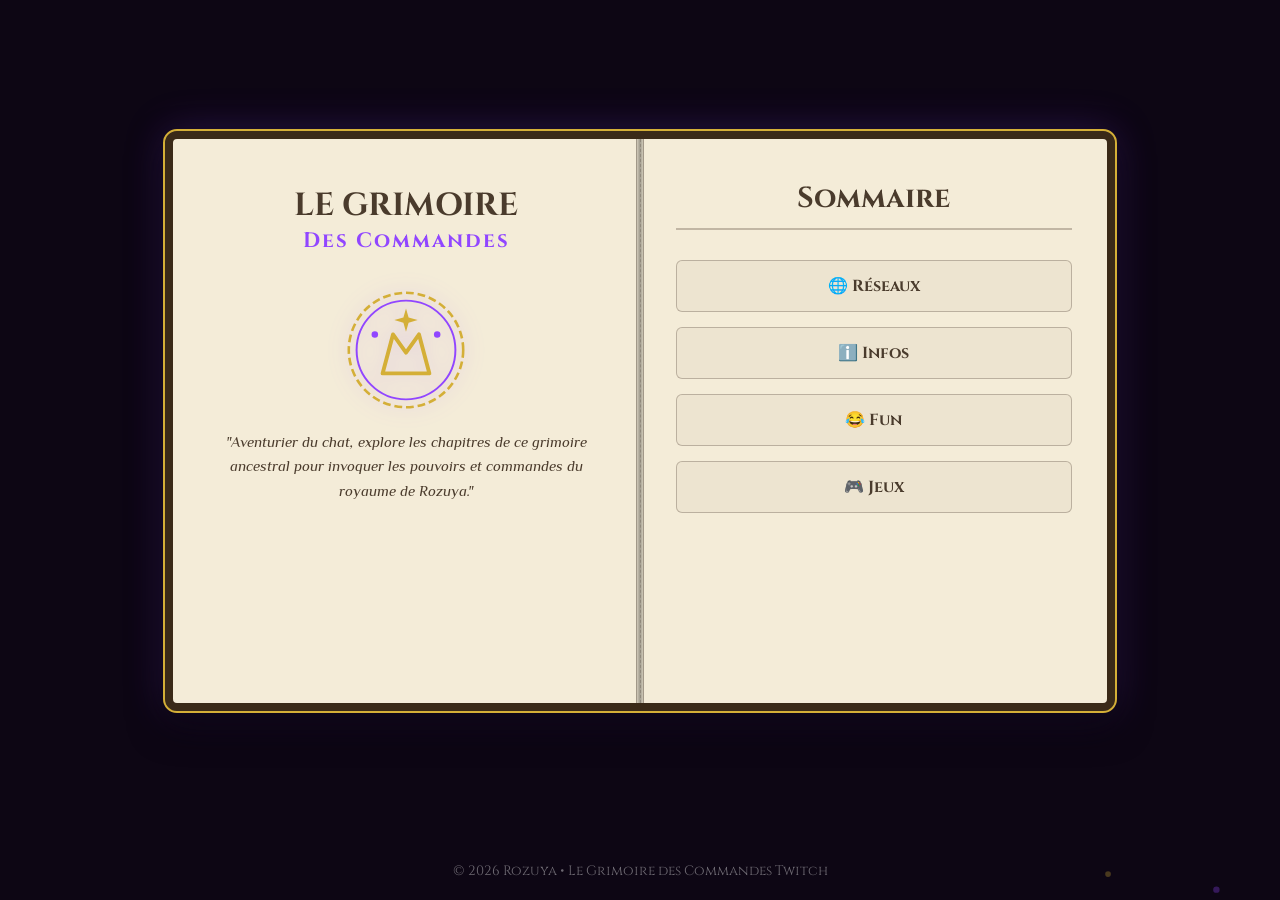
<file: index.html>
<!DOCTYPE html>
<html lang="fr">
<head>
    <meta charset="UTF-8">
    <meta name="viewport" content="width=device-width, initial-scale=1.0">
    <title>Le Grimoire de Rozuya • Accueil</title>
    <link rel="stylesheet" href="style.css">
    <link href="https://fonts.googleapis.com/css2?family=Cinzel:wght@400;700&family=Philosopher:ital,wght@0,400;0,700;1,400&display=swap" rel="stylesheet">
</head>
<body>

    <canvas id="magic-canvas"></canvas>

    <main class="main-container">
        <div class="grimoire">
            
            <!-- PAGE GAUCHE -->
            <section class="book-page left">
                <h1>Le Grimoire</h1>
                <h2>Des Commandes</h2>
                
                <!-- Emblème Magique -->
                <svg xmlns="http://www.w3.org/2000/svg" viewBox="0 0 100 100" width="130" height="130" class="grimoire-emblem">
                    <circle cx="50" cy="50" r="44" fill="none" stroke="#d4af37" stroke-width="2" stroke-dasharray="6 3" />
                    <circle cx="50" cy="50" r="38" fill="none" stroke="#9146FF" stroke-width="1.5" />
                    <path d="M32 68 L40 38 L50 52 L60 38 L68 68 Z" fill="none" stroke="#d4af37" stroke-width="3" stroke-linejoin="round" stroke-linecap="round"/>
                    <polygon points="50,18 52,25 59,27 52,29 50,36 48,29 41,27 48,25" fill="#d4af37"/>
                    <circle cx="26" cy="38" r="2.5" fill="#9146FF" />
                    <circle cx="74" cy="38" r="2.5" fill="#9146FF" />
                </svg>

                <p class="grimoire-intro">
                    "Aventurier du chat, explore les chapitres de ce grimoire ancestral pour invoquer les pouvoirs et commandes du royaume de Rozuya."
                </p>
            </section>

            <!-- PAGE DROITE -->
            <nav class="book-page right">
                <h3>Sommaire</h3>
                <div class="menu-grid">
                    <a href="reseaux.html" class="menu-item">🌐 Réseaux</a>
                    <a href="infos.html" class="menu-item">ℹ️ Infos</a>
                    <a href="fun.html" class="menu-item">😂 Fun</a>
                    <a href="jeux.html" class="menu-item">🎮 Jeux</a>
                </div>
            </nav>
            
        </div>
    </main>

    <footer>
        <p>© 2026 Rozuya • Le Grimoire des Commandes Twitch</p>
    </footer>

    <script src="script.js"></script>
</body>
</html>
</file>
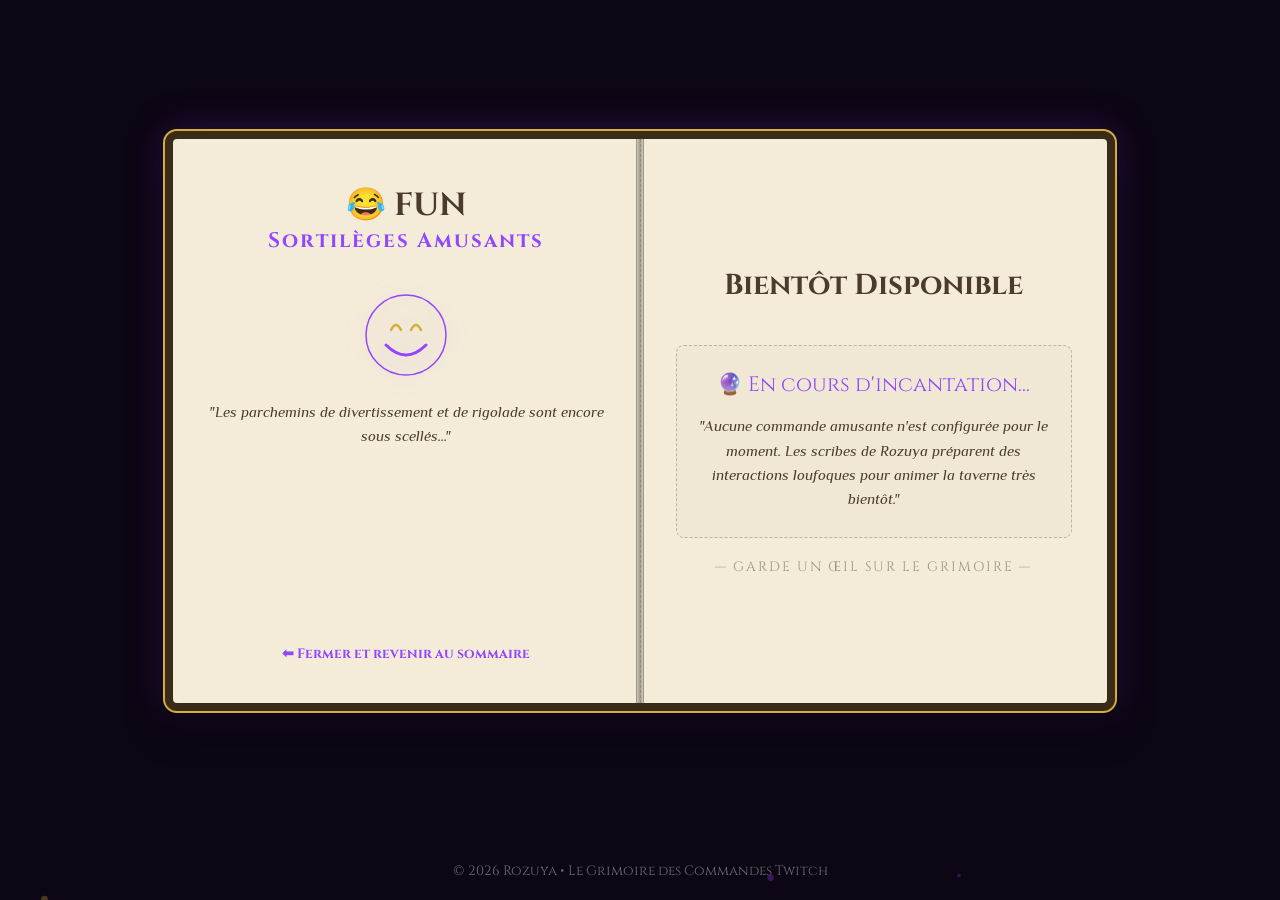
<file: fun.html>
<!DOCTYPE html>
<html lang="fr">
<head>
    <meta charset="UTF-8">
    <meta name="viewport" content="width=device-width, initial-scale=1.0">
    <title>Le Grimoire • Fun</title>
    <link rel="stylesheet" href="style.css">
    <link href="https://fonts.googleapis.com/css2?family=Cinzel:wght@400;700&family=Philosopher:ital,wght@0,400;0,700;1,400&display=swap" rel="stylesheet">
</head>
<body>

    <canvas id="magic-canvas"></canvas>
    <div id="toast-container" class="toast-container"></div>

    <main class="main-container">
        <div class="grimoire">
            
            <!-- PAGE GAUCHE : PRÉSENTATION -->
            <section class="book-page left">
                <h1>😂 Fun</h1>
                <h2>Sortilèges Amusants</h2>
                
                <svg xmlns="http://www.w3.org/2000/svg" viewBox="0 0 100 100" width="100" height="100" class="grimoire-emblem">
                    <circle cx="50" cy="50" r="40" fill="none" stroke="#9146FF" stroke-width="1.5" />
                    <path d="M35,45 Q40,35 45,45" fill="none" stroke="#d4af37" stroke-width="2.5" stroke-linecap="round"/>
                    <path d="M55,45 Q60,35 65,45" fill="none" stroke="#d4af37" stroke-width="2.5" stroke-linecap="round"/>
                    <path d="M30,60 Q50,80 70,60" fill="none" stroke="#9146FF" stroke-width="3" stroke-linecap="round"/>
                </svg>

                <p class="grimoire-intro">
                    "Les parchemins de divertissement et de rigolade sont encore sous scellés..."
                </p>

                <a href="index.html" class="back-link" style="margin-top: auto;">⬅ Fermer et revenir au sommaire</a>
            </section>

            <!-- PAGE DROITE : MESSAGE D'ATTENTE (SOON) -->
            <section class="book-page right" style="justify-content: center; text-align: center;">
                <h3 style="border-bottom: none; margin-bottom: 10px;">Bientôt Disponible</h3>
                
                <div style="padding: 25px 20px; border: 1px dashed rgba(74, 59, 44, 0.3); border-radius: 8px; background: rgba(74, 59, 44, 0.02); margin: 20px 0;">
                    <p style="font-size: 1.3rem; font-family: 'Cinzel', serif; color: #9146FF; margin-bottom: 15px;">🔮 En cours d'incantation...</p>
                    <p style="font-style: italic; color: #4a3b2c; line-height: 1.6; font-size: 0.95rem;">
                        "Aucune commande amusante n'est configurée pour le moment. Les scribes de Rozuya préparent des interactions loufoques pour animer la taverne très bientôt."
                    </p>
                </div>

                <p style="font-family: 'Cinzel', serif; font-size: 0.85rem; color: rgba(74, 59, 44, 0.5); letter-spacing: 2px; text-transform: uppercase;">
                    — Garde un œil sur le Grimoire —
                </p>
            </section>
            
        </div>
    </main>

    <footer>
        <p>© 2026 Rozuya • Le Grimoire des Commandes Twitch</p>
    </footer>

    <script src="script.js"></script>
</body>
</html>
</file>
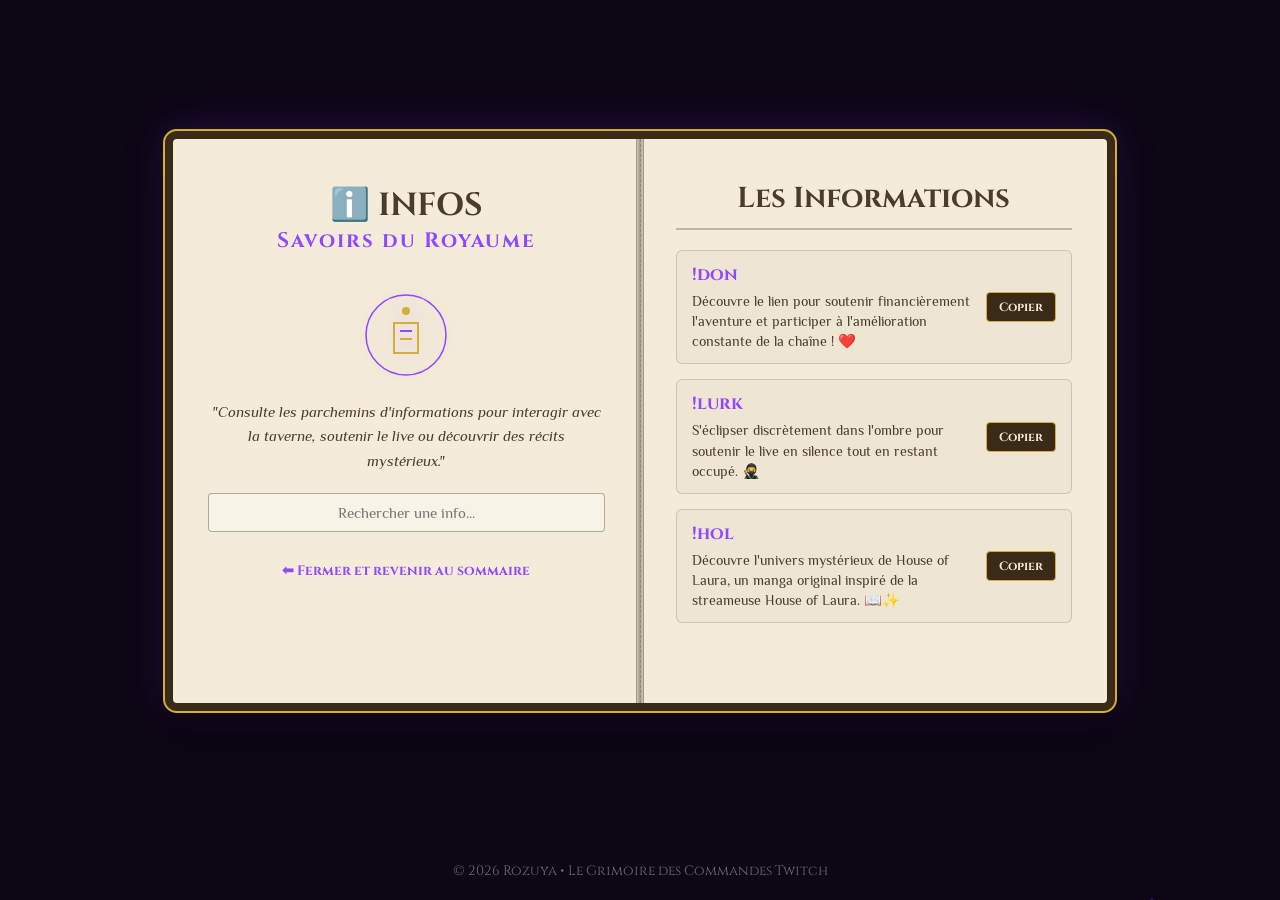
<file: infos.html>
<!DOCTYPE html>
<html lang="fr">
<head>
    <meta charset="UTF-8">
    <meta name="viewport" content="width=device-width, initial-scale=1.0">
    <title>Le Grimoire • Infos</title>
    <link rel="stylesheet" href="style.css">
    <link href="https://fonts.googleapis.com/css2?family=Cinzel:wght@400;700&family=Philosopher:ital,wght@0,400;0,700;1,400&display=swap" rel="stylesheet">
</head>
<body>

    <canvas id="magic-canvas"></canvas>
    <div id="toast-container" class="toast-container"></div>

    <main class="main-container">
        <div class="grimoire">
            
            <!-- PAGE GAUCHE : RECHERCHE -->
            <section class="book-page left">
                <h1>ℹ️ Infos</h1>
                <h2>Savoirs du Royaume</h2>
                
                <svg xmlns="http://www.w3.org/2000/svg" viewBox="0 0 100 100" width="100" height="100" class="grimoire-emblem">
                    <circle cx="50" cy="50" r="40" fill="none" stroke="#9146FF" stroke-width="1.5" />
                    <rect x="38" y="38" width="24" height="30" fill="none" stroke="#d4af37" stroke-width="2" />
                    <line x1="44" y1="46" x2="56" y2="46" stroke="#9146FF" stroke-width="2" />
                    <line x1="44" y1="54" x2="56" y2="54" stroke="#d4af37" stroke-width="2" />
                    <circle cx="50" cy="26" r="4" fill="#d4af37" />
                </svg>

                <p class="grimoire-intro">
                    "Consulte les parchemins d'informations pour interagir avec la taverne, soutenir le live ou découvrir des récits mystérieux."
                </p>

                <div class="search-container">
                    <input type="text" id="search-commands" class="search-input" placeholder="Rechercher une info...">
                </div>

                <a href="index.html" class="back-link">⬅ Fermer et revenir au sommaire</a>
            </section>

            <!-- PAGE DROITE : LISTE DES COMMANDES -->
            <section class="book-page right">
                <h3>Les Informations</h3>
                
                <div class="command-list">
                    <!-- COMMANDE : !DON -->
                    <div class="command-card">
                        <div class="command-details">
                            <div class="command-trigger">!don</div>
                            <div class="command-desc">Découvre le lien pour soutenir financièrement l'aventure et participer à l'amélioration constante de la chaîne ! ❤️</div>
                        </div>
                        <button class="copy-btn" data-command="!don">Copier</button>
                    </div>

                    <!-- COMMANDE : !LURK -->
                    <div class="command-card">
                        <div class="command-details">
                            <div class="command-trigger">!lurk</div>
                            <div class="command-desc">S'éclipser discrètement dans l'ombre pour soutenir le live en silence tout en restant occupé. 🥷</div>
                        </div>
                        <button class="copy-btn" data-command="!lurk">Copier</button>
                    </div>

                    <!-- COMMANDE : !HOL -->
                    <div class="command-card">
                        <div class="command-details">
                            <div class="command-trigger">!hol</div>
                            <div class="command-desc">Découvre l'univers mystérieux de House of Laura, un manga original inspiré de la streameuse House of Laura. 📖✨</div>
                        </div>
                        <button class="copy-btn" data-command="!hol">Copier</button>
                    </div>
                </div>
            </section>
            
        </div>
    </main>

    <footer>
        <p>© 2026 Rozuya • Le Grimoire des Commandes Twitch</p>
    </footer>

    <script src="script.js"></script>
</body>
</html>
</file>
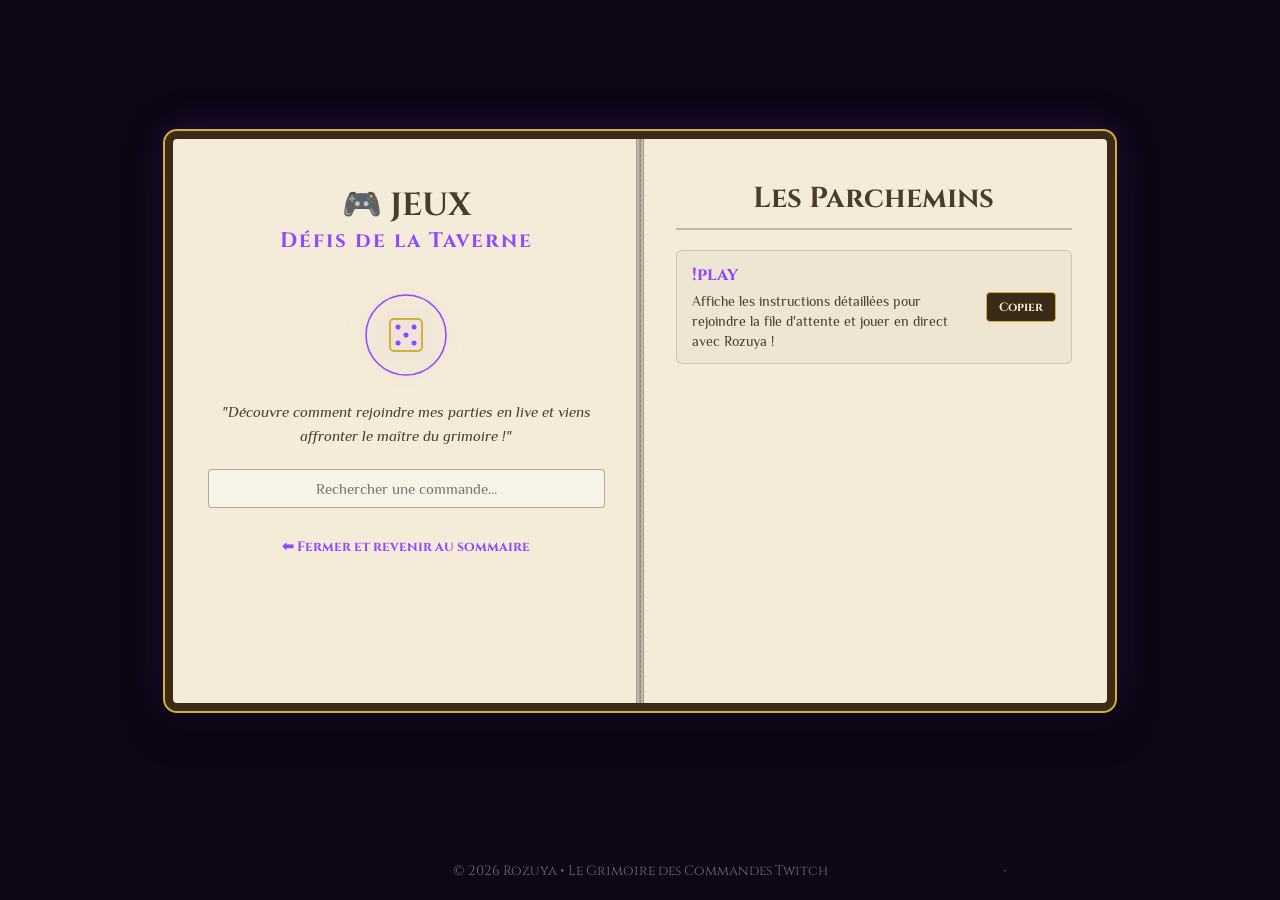
<file: jeux.html>
<!DOCTYPE html>
<html lang="fr">
<head>
    <meta charset="UTF-8">
    <meta name="viewport" content="width=device-width, initial-scale=1.0">
    <title>Le Grimoire • Jeux</title>
    <link rel="stylesheet" href="style.css">
    <link href="https://fonts.googleapis.com/css2?family=Cinzel:wght@400;700&family=Philosopher:ital,wght@0,400;0,700;1,400&display=swap" rel="stylesheet">
</head>
<body>

    <canvas id="magic-canvas"></canvas>
    <div id="toast-container" class="toast-container"></div>

    <main class="main-container">
        <div class="grimoire">
            
            <!-- PAGE GAUCHE : RECHERCHE -->
            <section class="book-page left">
                <h1>🎮 Jeux</h1>
                <h2>Défis de la Taverne</h2>
                
                <svg xmlns="http://www.w3.org/2000/svg" viewBox="0 0 100 100" width="100" height="100" class="grimoire-emblem">
                    <circle cx="50" cy="50" r="40" fill="none" stroke="#9146FF" stroke-width="1.5" />
                    <rect x="34" y="34" width="32" height="32" rx="4" fill="none" stroke="#d4af37" stroke-width="2" />
                    <circle cx="42" cy="42" r="2.5" fill="#9146FF" />
                    <circle cx="58" cy="42" r="2.5" fill="#9146FF" />
                    <circle cx="50" cy="50" r="2.5" fill="#9146FF" />
                    <circle cx="42" cy="58" r="2.5" fill="#9146FF" />
                    <circle cx="58" cy="58" r="2.5" fill="#9146FF" />
                </svg>

                <p class="grimoire-intro">
                    "Découvre comment rejoindre mes parties en live et viens affronter le maître du grimoire !"
                </p>

                <div class="search-container">
                    <input type="text" id="search-commands" class="search-input" placeholder="Rechercher une commande...">
                </div>

                <a href="index.html" class="back-link">⬅ Fermer et revenir au sommaire</a>
            </section>

            <!-- PAGE DROITE : LISTE DES COMMANDES -->
            <section class="book-page right">
                <h3>Les Parchemins</h3>
                
                <div class="command-list">
                    <div class="command-card">
                        <div class="command-details">
                            <div class="command-trigger">!play</div>
                            <div class="command-desc">Affiche les instructions détaillées pour rejoindre la file d'attente et jouer en direct avec Rozuya !</div>
                        </div>
                        <button class="copy-btn" data-command="!play">Copier</button>
                    </div>
                </div>
            </section>
            
        </div>
    </main>

    <footer>
        <p>© 2026 Rozuya • Le Grimoire des Commandes Twitch</p>
    </footer>

    <script src="script.js"></script>
</body>
</html>
</file>
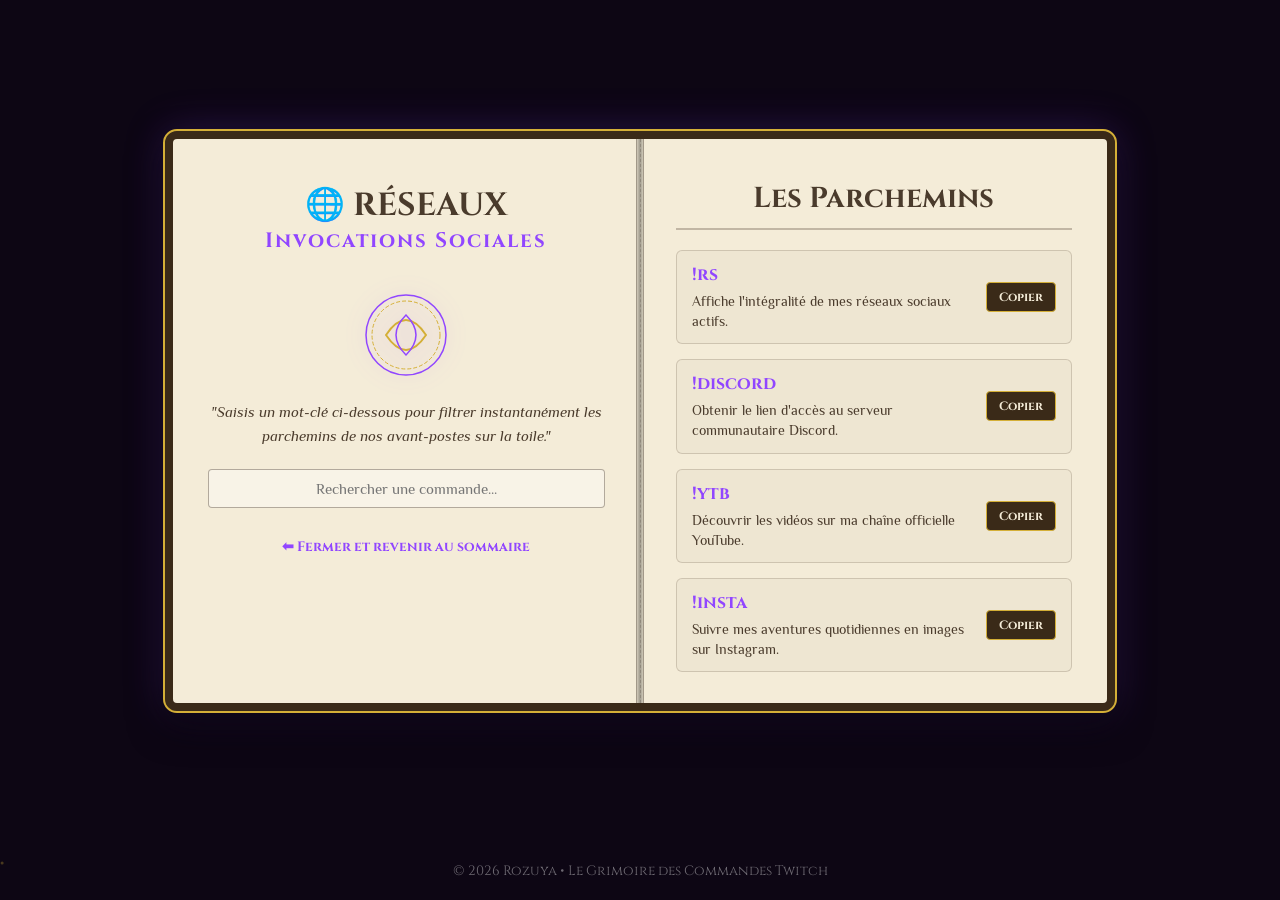
<file: reseaux.html>
<!DOCTYPE html>
<html lang="fr">
<head>
    <meta charset="UTF-8">
    <meta name="viewport" content="width=device-width, initial-scale=1.0">
    <title>Le Grimoire • Réseaux</title>
    <link rel="stylesheet" href="style.css">
    <link href="https://fonts.googleapis.com/css2?family=Cinzel:wght@400;700&family=Philosopher:ital,wght@0,400;0,700;1,400&display=swap" rel="stylesheet">
</head>
<body>

    <canvas id="magic-canvas"></canvas>
    <div id="toast-container" class="toast-container"></div>

    <main class="main-container">
        <div class="grimoire">
            
            <!-- PAGE GAUCHE : RECHERCHE -->
            <section class="book-page left">
                <h1>🌐 Réseaux</h1>
                <h2>Invocations Sociales</h2>
                
                <svg xmlns="http://www.w3.org/2000/svg" viewBox="0 0 100 100" width="100" height="100" class="grimoire-emblem">
                    <circle cx="50" cy="50" r="40" fill="none" stroke="#9146FF" stroke-width="1.5" />
                    <circle cx="50" cy="50" r="34" fill="none" stroke="#d4af37" stroke-width="1" stroke-dasharray="4 2" />
                    <path d="M30,50 Q50,20 70,50 Q50,80 30,50 Z" fill="none" stroke="#d4af37" stroke-width="2"/>
                    <path d="M50,30 Q30,50 50,70 Q70,50 50,30 Z" fill="none" stroke="#9146FF" stroke-width="1.5"/>
                </svg>

                <p class="grimoire-intro">
                    "Saisis un mot-clé ci-dessous pour filtrer instantanément les parchemins de nos avant-postes sur la toile."
                </p>

                <div class="search-container">
                    <input type="text" id="search-commands" class="search-input" placeholder="Rechercher une commande...">
                </div>

                <a href="index.html" class="back-link">⬅ Fermer et revenir au sommaire</a>
            </section>

            <!-- PAGE DROITE : LISTE -->
            <section class="book-page right">
                <h3>Les Parchemins</h3>
                
                <div class="command-list">
                    <div class="command-card">
                        <div class="command-details">
                            <div class="command-trigger">!rs</div>
                            <div class="command-desc">Affiche l'intégralité de mes réseaux sociaux actifs.</div>
                        </div>
                        <button class="copy-btn" data-command="!rs">Copier</button>
                    </div>

                    <div class="command-card">
                        <div class="command-details">
                            <div class="command-trigger">!discord</div>
                            <div class="command-desc">Obtenir le lien d'accès au serveur communautaire Discord.</div>
                        </div>
                        <button class="copy-btn" data-command="!discord">Copier</button>
                    </div>

                    <div class="command-card">
                        <div class="command-details">
                            <div class="command-trigger">!ytb</div>
                            <div class="command-desc">Découvrir les vidéos sur ma chaîne officielle YouTube.</div>
                        </div>
                        <button class="copy-btn" data-command="!ytb">Copier</button>
                    </div>

                    <div class="command-card">
                        <div class="command-details">
                            <div class="command-trigger">!insta</div>
                            <div class="command-desc">Suivre mes aventures quotidiennes en images sur Instagram.</div>
                        </div>
                        <button class="copy-btn" data-command="!insta">Copier</button>
                    </div>
                </div>
            </section>
            
        </div>
    </main>

    <footer>
        <p>© 2026 Rozuya • Le Grimoire des Commandes Twitch</p>
    </footer>

    <script src="script.js"></script>
</body>
</html>
</file>
<file: style.css>
/* ==========================================
   POLICES & DESIGN GLOBAL
   ========================================== */
* {
    box-sizing: border-box;
    margin: 0;
    padding: 0;
}

body {
    background-color: #0d0614; /* Fond violet mystique très sombre */
    font-family: 'Philosopher', sans-serif;
    min-height: 100vh;
    display: flex;
    flex-direction: column;
    justify-content: space-between;
    align-items: center;
    overflow-x: hidden;
    color: #1a0f05;
}

/* Canvas des particules magiques d'arrière-plan */
#magic-canvas {
    position: fixed;
    top: 0;
    left: 0;
    width: 100%;
    height: 100%;
    z-index: 1;
    pointer-events: none;
}

/* Container Principal */
.main-container {
    position: relative;
    z-index: 2;
    display: flex;
    justify-content: center;
    align-items: center;
    flex-grow: 1;
    width: 100%;
    padding: 20px;
}

/* ==========================================
   LE LIVRE GRIMOIRE
   ========================================== */
.grimoire {
    background: #f4ecd8; /* Effet parchemin */
    border: 8px solid #3a2a18;
    outline: 2px solid #d4af37; /* Liseré doré */
    box-shadow: 0 15px 35px rgba(0,0,0,0.6), 0 0 40px rgba(145, 70, 255, 0.25);
    border-radius: 12px;
    display: flex;
    width: 100%;
    max-width: 950px;
    min-height: 580px;
    position: relative;
}

/* Pliure centrale du livre */
.grimoire::after {
    content: '';
    position: absolute;
    top: 0;
    left: 50%;
    transform: translateX(-50%);
    width: 6px;
    height: 100%;
    background: linear-gradient(to right, rgba(0,0,0,0.15), rgba(0,0,0,0.35), rgba(0,0,0,0.15));
    border-left: 1px solid rgba(74, 59, 44, 0.3);
    border-right: 1px solid rgba(74, 59, 44, 0.3);
    pointer-events: none;
}

/* Pages du livre */
.book-page {
    flex: 1;
    padding: 40px 35px;
    display: flex;
    flex-direction: column;
    justify-content: flex-start;
    max-height: 564px;
}

.book-page.left {
    border-right: 1px dashed rgba(74, 59, 44, 0.2);
    align-items: center;
    text-align: center;
}

.book-page.right {
    overflow-y: auto; /* Permet de scroller sur les commandes si la liste est longue */
}

/* Customisation de la barre de défilement parchemin */
.book-page.right::-webkit-scrollbar {
    width: 6px;
}
.book-page.right::-webkit-scrollbar-track {
    background: rgba(74, 59, 44, 0.05);
}
.book-page.right::-webkit-scrollbar-thumb {
    background: #3a2a18;
    border-radius: 3px;
}

/* ==========================================
   TYPOGRAPHIE & ICONOGRAPHIE
   ========================================== */
h1 {
    font-family: 'Cinzel', serif;
    font-size: 2rem;
    color: #4a3b2c;
    text-transform: uppercase;
    margin-top: 5px;
}

h2 {
    font-family: 'Cinzel', serif;
    font-size: 1.3rem;
    color: #9146FF; /* Violet magique Twitch */
    letter-spacing: 2px;
    margin-bottom: 15px;
}

h3 {
    font-family: 'Cinzel', serif;
    font-size: 1.8rem;
    color: #4a3b2c;
    text-align: center;
    border-bottom: 2px double rgba(74, 59, 44, 0.3);
    padding-bottom: 10px;
    margin-bottom: 20px;
}

.grimoire-emblem {
    filter: drop-shadow(0 0 10px rgba(145, 70, 255, 0.3));
    margin: 15px auto;
}

.grimoire-intro {
    color: #4a3b2c;
    font-style: italic;
    line-height: 1.6;
    font-size: 0.95rem;
    margin-bottom: 20px;
}

/* ==========================================
   INTERACTIONS & BARRES DE RECHERCHE
   ========================================== */
.search-container {
    width: 100%;
    margin-bottom: 15px;
}

.search-input {
    width: 100%;
    padding: 10px 15px;
    border: 1px solid rgba(74, 59, 44, 0.4);
    background: rgba(255, 255, 255, 0.4);
    border-radius: 4px;
    font-family: 'Philosopher', sans-serif;
    font-size: 0.95rem;
    color: #1a0f05;
    outline: none;
    text-align: center;
    transition: all 0.3s ease;
}

.search-input:focus {
    border-color: #9146FF;
    box-shadow: 0 0 8px rgba(145, 70, 255, 0.2);
    background: rgba(255, 255, 255, 0.85);
}

.back-link {
    font-family: 'Cinzel', serif;
    font-size: 0.85rem;
    color: #9146FF;
    text-decoration: none;
    font-weight: bold;
    display: inline-block;
    margin-top: 15px;
    transition: color 0.2s ease;
}

.back-link:hover {
    color: #4a3b2c;
}

/* ==========================================
   SOMMAIRE (INDEX)
   ========================================== */
.menu-grid {
    display: grid;
    grid-template-columns: 1fr;
    gap: 15px;
    margin-top: 10px;
}

.menu-item {
    display: flex;
    align-items: center;
    justify-content: center;
    padding: 14px;
    background: rgba(74, 59, 44, 0.04);
    border: 1px solid rgba(74, 59, 44, 0.3);
    border-radius: 6px;
    color: #4a3b2c;
    text-decoration: none;
    font-family: 'Cinzel', serif;
    font-weight: bold;
    font-size: 1rem;
    transition: all 0.25s ease;
}

.menu-item:hover {
    background: #9146FF;
    color: #ffffff;
    border-color: #9146FF;
    transform: translateY(-2px);
    box-shadow: 0 5px 15px rgba(145, 70, 255, 0.35);
}

/* ==========================================
   LISTE DES PARCHEMINS (COMMANDES)
   ========================================== */
.command-list {
    display: flex;
    flex-direction: column;
    gap: 15px;
}

.command-card {
    background: rgba(74, 59, 44, 0.03);
    border: 1px solid rgba(74, 59, 44, 0.2);
    border-radius: 6px;
    padding: 12px 15px;
    display: flex;
    justify-content: space-between;
    align-items: center;
    gap: 15px;
    transition: all 0.2s ease;
}

.command-card:hover {
    border-color: rgba(145, 70, 255, 0.4);
    background: rgba(145, 70, 255, 0.02);
}

.command-details {
    flex: 1;
}

.command-trigger {
    font-family: 'Cinzel', serif;
    font-weight: bold;
    color: #9146FF;
    font-size: 1.1rem;
    margin-bottom: 4px;
}

.command-desc {
    font-size: 0.9rem;
    color: #4a3b2c;
    line-height: 1.4;
}

/* Boutons Copier */
.copy-btn {
    background: #3a2a18;
    color: #f4ecd8;
    border: 1px solid #d4af37;
    padding: 6px 12px;
    font-family: 'Cinzel', serif;
    font-size: 0.75rem;
    font-weight: bold;
    border-radius: 4px;
    cursor: pointer;
    transition: all 0.2s ease;
}

.copy-btn:hover {
    background: #9146FF;
    border-color: #9146FF;
    color: #ffffff;
    transform: scale(1.05);
}

.copy-btn:active {
    transform: scale(0.95);
}

/* ==========================================
   SYSTÈME DE TOAST (NOTIFICATIONS MAGIQUES)
   ========================================== */
.toast-container {
    position: fixed;
    bottom: 25px;
    right: 25px;
    z-index: 1000;
    display: flex;
    flex-direction: column;
    gap: 10px;
}

.toast {
    background: #1a0f05;
    color: #f4ecd8;
    border: 1.5px solid #d4af37;
    padding: 12px 24px;
    border-radius: 6px;
    font-family: 'Philosopher', sans-serif;
    font-size: 0.95rem;
    box-shadow: 0 10px 25px rgba(0,0,0,0.7);
    display: flex;
    align-items: center;
    gap: 10px;
    transform: translateY(30px);
    opacity: 0;
    animation: slideIn 0.3s forwards, fadeOut 0.3s 2.2s forwards;
}

@keyframes slideIn {
    to { transform: translateY(0); opacity: 1; }
}

@keyframes fadeOut {
    to { opacity: 0; transform: translateY(-20px); }
}

/* ==========================================
   FOOTER & RESPONSIVE
   ========================================== */
footer {
    position: relative;
    z-index: 2;
    padding: 20px;
    color: rgba(255,255,255,0.4);
    font-size: 0.85rem;
    font-family: 'Cinzel', serif;
    text-align: center;
    width: 100%;
}

@media (max-width: 768px) {
    .grimoire {
        flex-direction: column;
        min-height: auto;
    }
    .grimoire::after {
        display: none;
    }
    .book-page.left {
        border-right: none;
        border-bottom: 1px dashed rgba(74, 59, 44, 0.2);
    }
    .book-page {
        max-height: none;
    }
}
</file>
